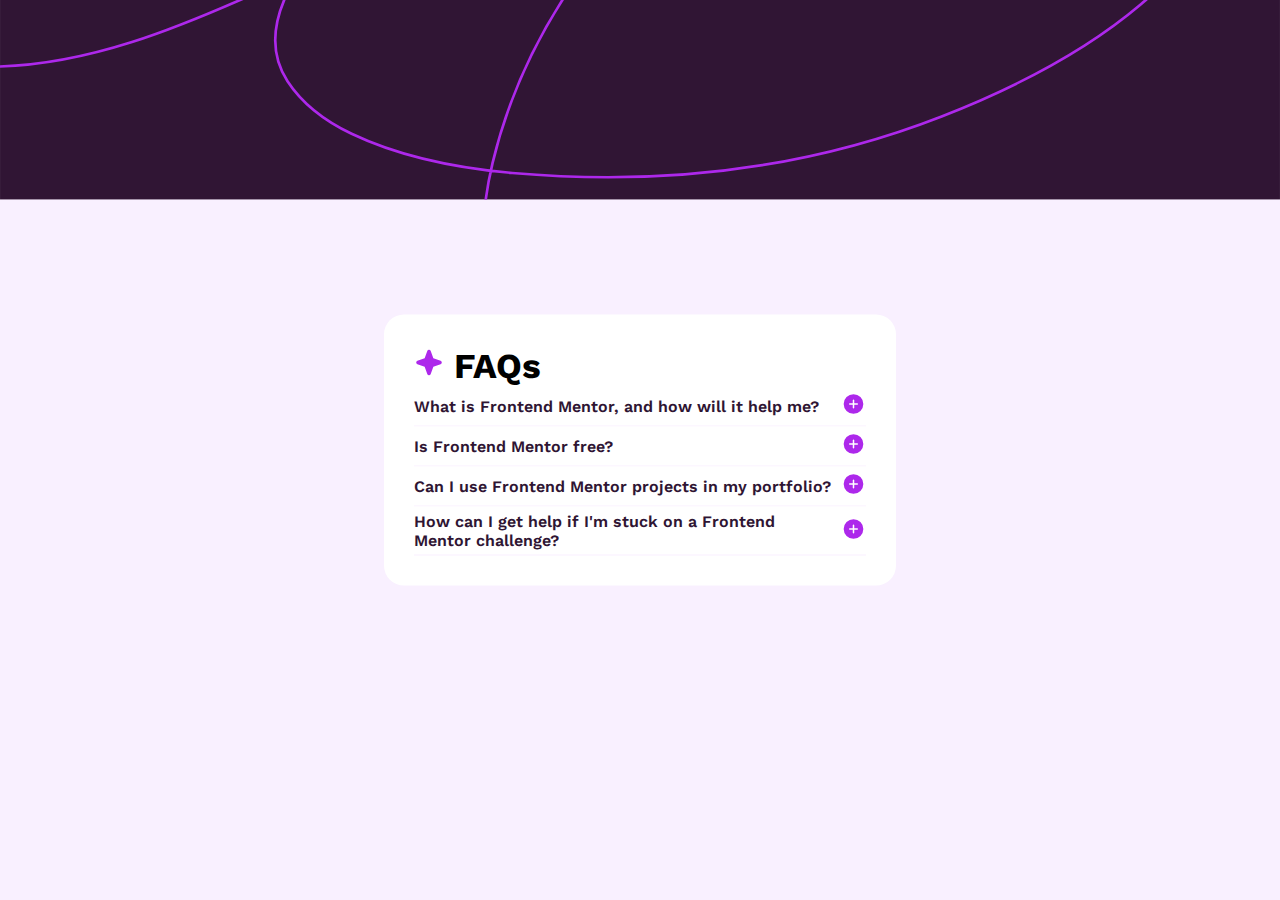
<file: index.html>
<!DOCTYPE html>
<html lang="en">
<head>
  <meta charset="UTF-8">
  <meta name="viewport" content="width=device-width, initial-scale=1.0"> <!-- displays site properly based on user's device -->

  <link rel="icon" type="image/png" sizes="32x32" href="./assets/images/favicon-32x32.png">
  <link rel="stylesheet" href="css/estilos.css">
  <title>MarlonCJ | FAQ accordion</title>

</head>
<body>

  <div class="contenedor">
    <div class="fondo"></div>
    <div class="faq">
        <h2 class="faq-title"><span><img src="assets/images/icon-star.svg" alt=""></span>FAQs</h2>
        <div class="faq-item">
            <button class="faq-question">
              What is Frontend Mentor, and how will it help me?
              <span class="icon"><img src="assets/images/icon-plus.svg" alt="plus"></span>
            </button>
            <div class="faq-answer">
              Frontend Mentor offers realistic coding challenges to help developers improve their frontend coding skills with projects in HTML, CSS, and JavaScript. It's suitable for 
              all levels and ideal for portfolio building.
            </div>
        </div>

        <div class="faq-item">
          <button class="faq-question">
            Is Frontend Mentor free?
            <span class="icon"><img src="assets/images/icon-plus.svg" alt="plus"></span>
          </button>
          <div class="faq-answer">
            Yes, Frontend Mentor offers both free and premium coding challenges, with the free 
            option providing access to a range of projects suitable for all skill levels.
          </div>
        </div>

        <div class="faq-item">
            <button class="faq-question">
              Can I use Frontend Mentor projects in my portfolio?
              <span class="icon"><img src="assets/images/icon-plus.svg" alt="plus"></span>
            </button>
            <div class="faq-answer">
              Yes, you can use projects completed on Frontend Mentor in your portfolio. It's an excellent
              way to showcase your skills to potential employers!
            </div>
        </div>

        <div class="faq-item">
          <button class="faq-question">
            How can I get help if I'm stuck on a Frontend Mentor challenge?
            <span class="icon"><img src="assets/images/icon-plus.svg" alt="plus"></span>
          </button>
          <div class="faq-answer">
            The best place to get help is inside Frontend Mentor's Discord community. There's a help channel where you can ask questions and seek support from other community members.
          </div>
          </div>
        </div>

    </div>
  </div>
  <script src="js/script.js"></script>
</body>
</html>
</file>
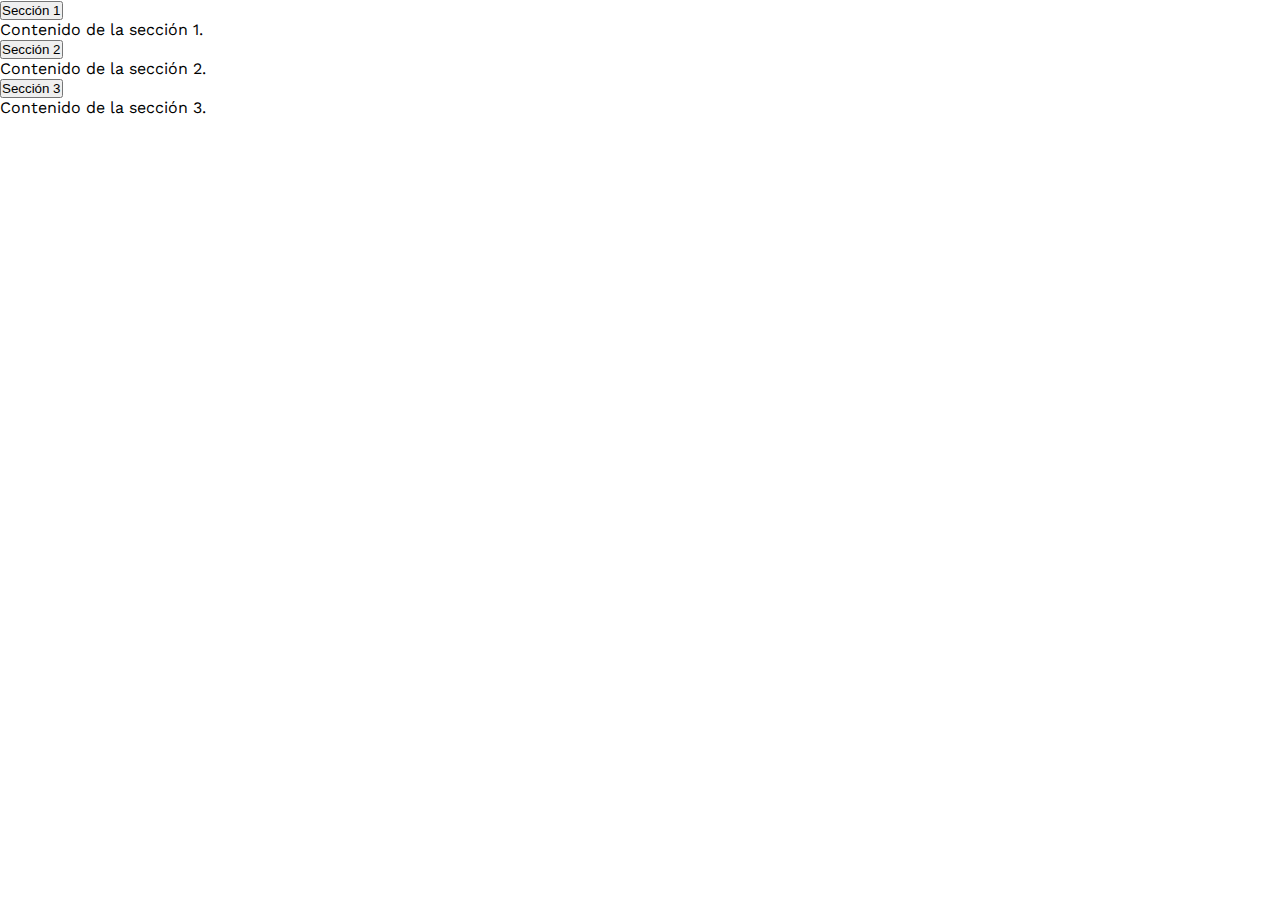
<file: inicio.html>
<!DOCTYPE html>
<html lang="en">
<head>
    <meta charset="UTF-8">
    <meta name="viewport" content="width=device-width, initial-scale=1.0">
    <title>Document</title>
    <link rel="stylesheet" href="css/estilos.css">
</head>
<body>
    <div class="accordion">
        <button class="accordion-button">Sección 1</button>
        <div class="accordion-content">
            <p>Contenido de la sección 1.</p>
        </div>

        <button class="accordion-button">Sección 2</button>
        <div class="accordion-content">
            <p>Contenido de la sección 2.</p>
        </div>

        <button class="accordion-button">Sección 3</button>
        <div class="accordion-content">
            <p>Contenido de la sección 3.</p>
        </div>
    </div>

    <script src="js/script.js"></script>
</body>
</html>
</file>
<file: css/estilos.css>
:root{
    --white: hsl(0, 0%, 100%);
    --light-pink: hsl(275, 100%, 97%);
    --grayish-purple: hsl(292, 16%, 49%);
    --dark-purple: hsl(292, 42%, 14%);
    --morado-claro: #ad28eb;
    --font-1:(https://fonts.google.com/specimen/Work+Sans);
}    

@font-face {
    font-family: 'WorkSans-Bold';
    src: url('../assets/fonts/static/WorkSans-Bold.ttf') format('truetype');
    font-weight: bold;
  }
  
  @font-face {
    font-family: 'WorkSans-Regular';
    src: url('../assets/fonts/static/WorkSans-Regular.ttf') format('truetype');
    font-weight: regular;
  }
  
  @font-face {
    font-family: 'WorkSans-SemiBold';
    src: url('../assets/fonts/static/WorkSans-SemiBold.ttf') format('truetype');
    font-weight: semibold;
  }


*{
    padding: 0;
    margin: 0;
    box-sizing: border-box;
}

body{
    font-family: 'WorkSans-Regular';
}

.contenedor{
    position: relative;
    width: 100%;
    max-width: 1400px;
    height: 100vh;
    background-color: var(--light-pink);

}


.fondo{
    width: 100%;
    background-image: url('../assets/images/background-pattern-desktop.svg');
    background-position: bottom;
    background-size: cover;
    background-repeat: no-repeat;
    height: 200px;
}

.faq{
    position: absolute;
    top: 50%;
    left: 50%;
    transform: translate(-50%,-50%);
    width: 40%;
    height: auto;
    background-color: var(--white);
    padding: 30px;
    border-radius: 20px;
    font-family: var(--font-1);
}

.faq-title{
    display: flex;
    gap: 10px;
    align-items: center;
    font-size: 35px;
    font-family: WorkSans-Bold;
}

.faq-title img{
    width: 30px;
    height: 30px;
}

.faq-question{
    display: flex;
    justify-content: space-between;
    align-items: center;
    gap: 10px;
    width: 100%;
    padding: 5px 0;
    background-color: var(--white);
    border: none;
    border-bottom: 1px solid var(--light-pink);
    text-align: start;
    color: var(--dark-purple);
    font-family: 'WorkSans-SemiBold';
    font-size: 16px;
    cursor: pointer;
}

.faq-question:hover{
    color: var(--morado-claro);
}

.icon > img{
    width: 25px;
    height: 25px;
}

.faq-answer {
    display: none; 
    padding: 20px 0;
    font-size: 16px;
    color: var(--grayish-purple);
}

.faq-answer.active {
    display: block; 
}


@media screen and (max-width:400px){
    .faq{
        width: 80%;
    }

    .fondo{
        background-image: url('../assets/images/background-pattern-mobile.svg');
        height: 200px;
    }
    
}

@media screen and (max-width:700px){
    .faq{
        width: 70%;
    }
 
}
</file>
